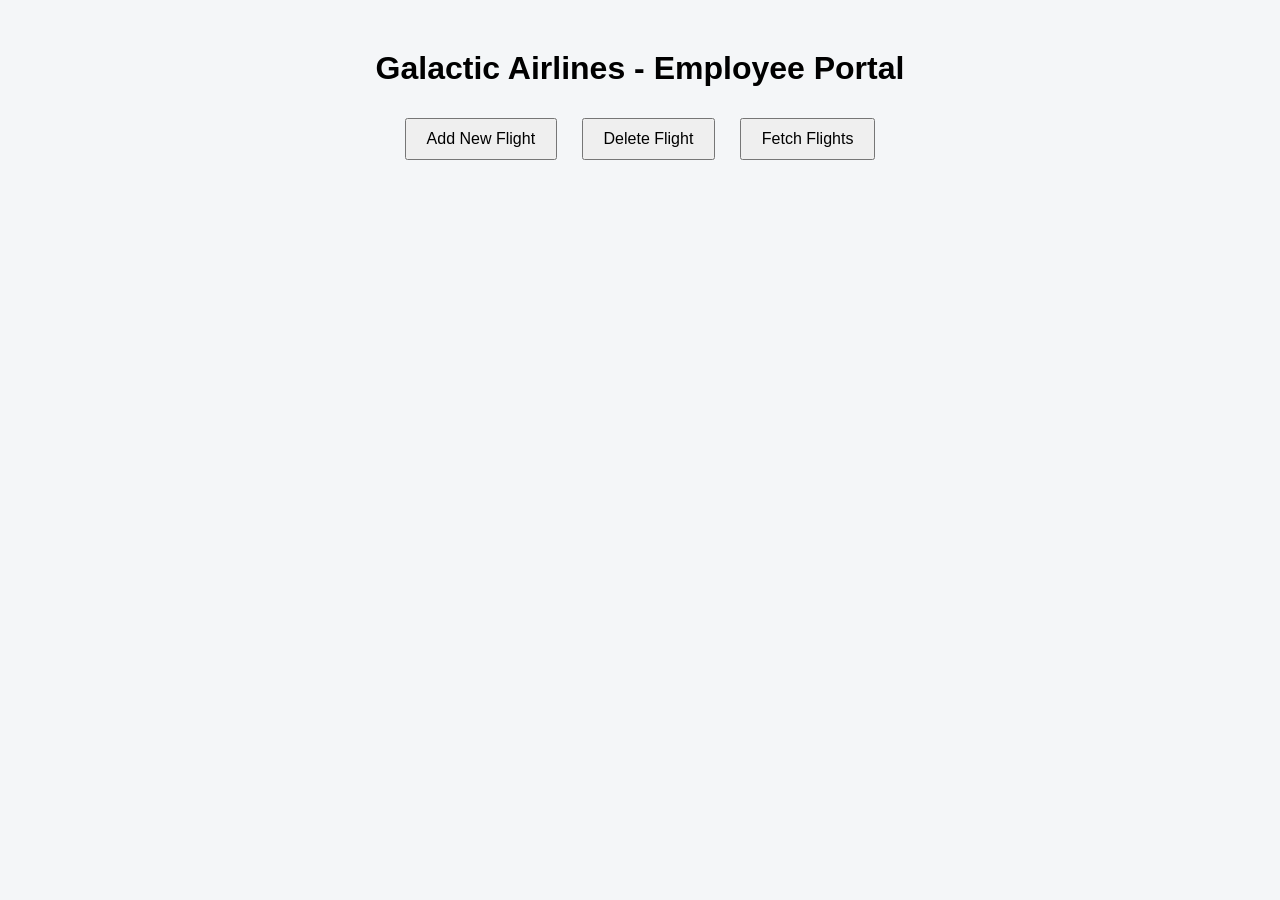
<file: GA/frontend/index.html>
<!DOCTYPE html>
<html lang="en">
<head>
    <meta charset="UTF-8">
    <title>Galactic Airlines - Employee Portal</title>
    <link rel="stylesheet" href="style.css">
</head>
<body>
    <div class="container">
        <h1>Galactic Airlines - Employee Portal</h1>
        <button onclick="location.href='add_flight.html'">Add New Flight</button>
        <button onclick="location.href='delete_flight.html'">Delete Flight</button>
        <button onclick="location.href='fetch_flights.html'">Fetch Flights</button>
    </div>
</body>
</html>
</file>
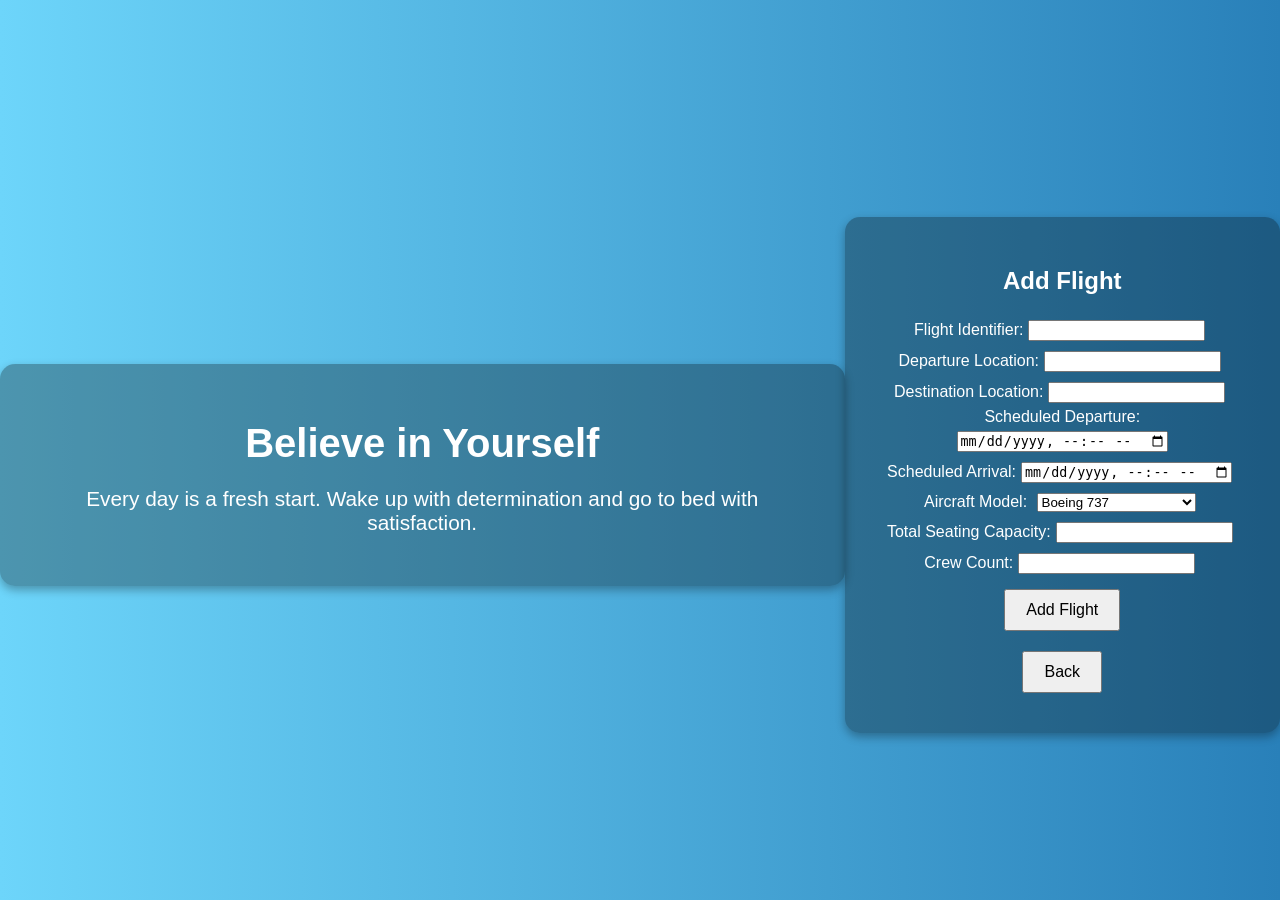
<file: GA/frontend/add_flight.html>
<!DOCTYPE html>
<html lang="en">
<head>
  <meta charset="UTF-8">
  <title>Stay Motivated</title>
  <style>
    body {
      background: linear-gradient(to right, #6dd5fa, #2980b9);
      color: white;
      font-family: 'Segoe UI', Tahoma, Geneva, Verdana, sans-serif;
      display: flex;
      justify-content: center;
      align-items: center;
      height: 100vh;
      margin: 0;
      text-align: center;
    }
    .container {
      background: rgba(0, 0, 0, 0.3);
      padding: 30px;
      border-radius: 15px;
      box-shadow: 0 4px 10px rgba(0, 0, 0, 0.3);
    }
    h1 {
      font-size: 2.5rem;
      margin-bottom: 10px;
    }
    p {
      font-size: 1.3rem;
    }
  </style>
</head>
<body>
  <div class="container">
    <h1>Believe in Yourself</h1>
    <p>Every day is a fresh start. Wake up with determination and go to bed with satisfaction.</p>
  </div>
</body>
</html>
<!DOCTYPE html>
<html lang="en">
<head>
    <meta charset="UTF-8">
    <title>Add Flight - Galactic Airlines</title>
    <link rel="stylesheet" href="style.css">
</head>
<body>
    <div class="container">
        <h2>Add Flight</h2>
        <form id="addFlightForm">
            <label>Flight Identifier:</label><input type="text" id="flightIdentifier" required><br>
            <label>Departure Location:</label><input type="text" id="departureLocation" required><br>
            <label>Destination Location:</label><input type="text" id="destinationLocation" required><br>
            <label>Scheduled Departure:</label><input type="datetime-local" id="scheduledDeparture" required><br>
            <label>Scheduled Arrival:</label><input type="datetime-local" id="scheduledArrival" required><br>
            <label>Aircraft Model:</label>
            <select id="aircraftModel" required>
                <option>Boeing 737</option>
                <option>Airbus A320</option>
                <option>Boeing 777</option>
                <option>Airbus A330</option>
                <option>Boeing 787 Dreamliner</option>
                <option>Airbus A350</option>
                <option>Embraer E190</option>
            </select><br>
            <label>Total Seating Capacity:</label><input type="number" id="seatingCapacity" required><br>
            <label>Crew Count:</label><input type="number" id="crewCount" required><br>
            <button type="button" onclick="addFlight()">Add Flight</button>
        </form>
        <button onclick="location.href='index.html'">Back</button>
    </div>
    <script src="script.js"></script>
</body>
</html>
</file>
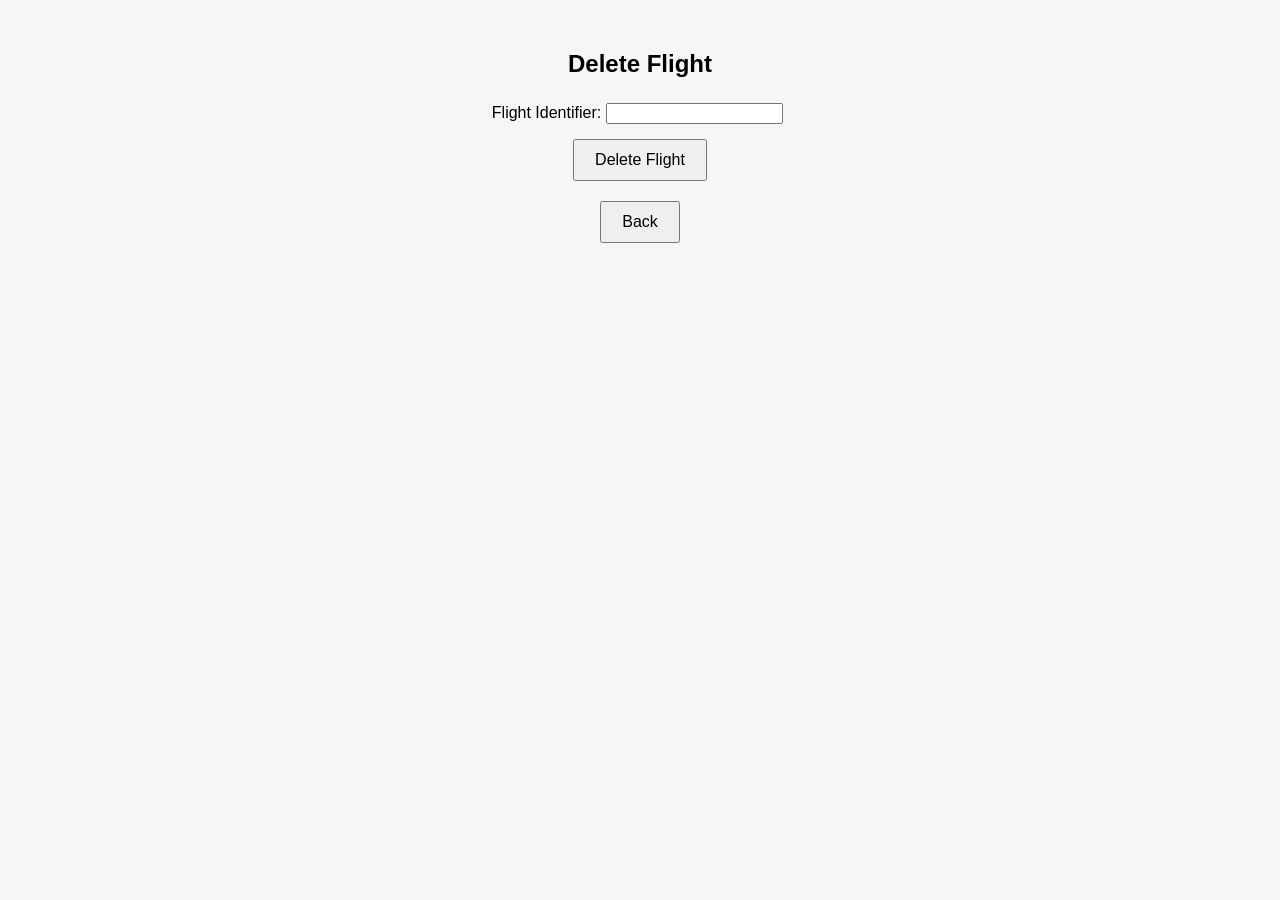
<file: GA/frontend/delete_flight.html>
<!DOCTYPE html>
<html lang="en">
<head>
    <meta charset="UTF-8">
    <title>Delete Flight - Galactic Airlines</title>
    <link rel="stylesheet" href="style.css">
</head>
<body>
    <div class="container">
        <h2>Delete Flight</h2>
        <form id="deleteFlightForm">
            <label>Flight Identifier:</label><input type="text" id="deleteFlightId" required><br>
            <button type="button" onclick="deleteFlight()">Delete Flight</button>
        </form>
        <button onclick="location.href='index.html'">Back</button>
    </div>
    <script src="script.js"></script>
</body>
</html>
</file>
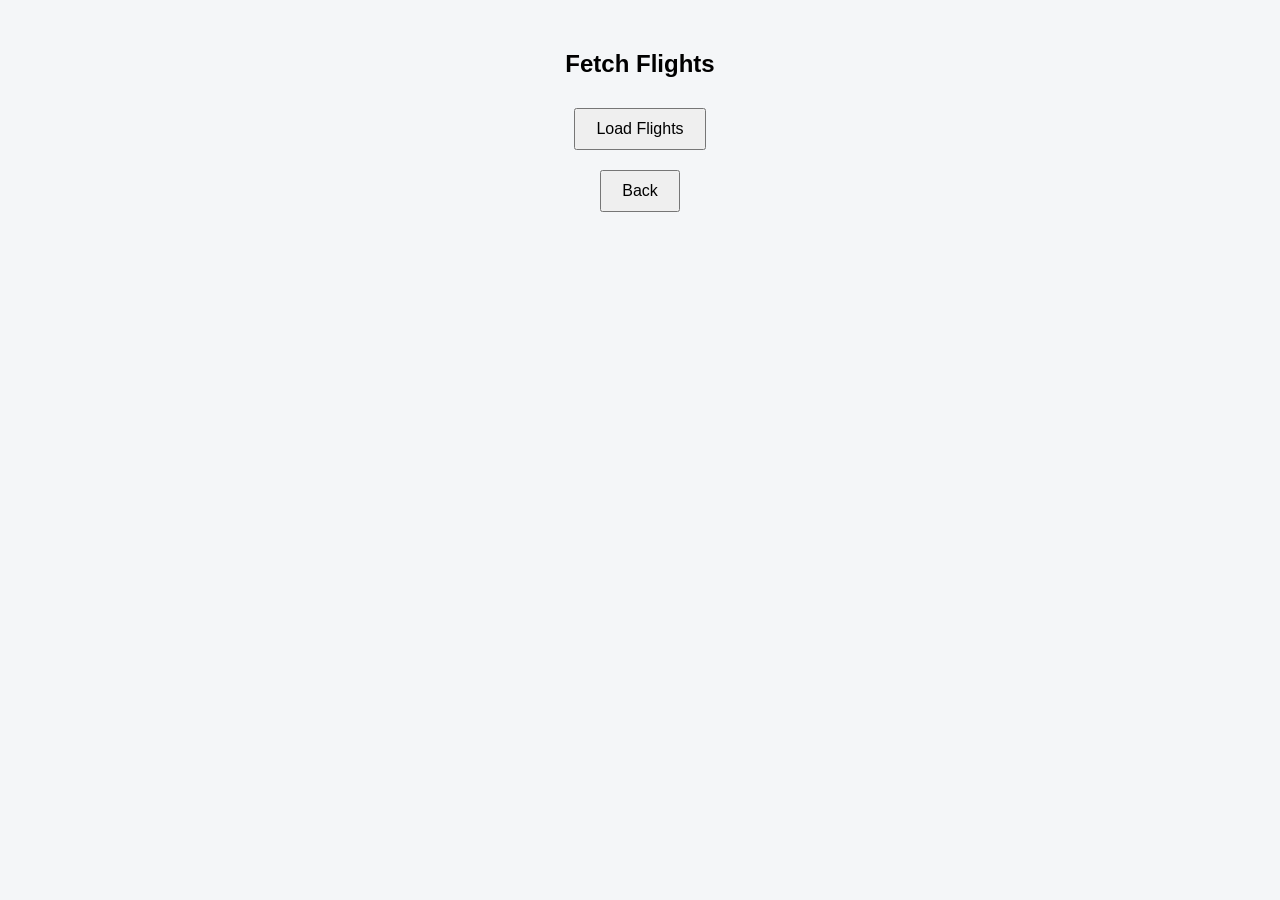
<file: GA/frontend/fetch_flights.html>
<!DOCTYPE html>
<html lang="en">
<head>
    <meta charset="UTF-8">
    <title>Fetch Flights - Galactic Airlines</title>
    <link rel="stylesheet" href="style.css">
</head>
<body>
    <div class="container">
        <h2>Fetch Flights</h2>
        <button type="button" onclick="fetchFlights()">Load Flights</button>
        <div id="flightsTable"></div>
        <button onclick="location.href='index.html'">Back</button>
    </div>
    <script src="script.js"></script>
</body>
</html>
</file>
<file: GA/frontend/style.css>
body {
    font-family: Arial, sans-serif;
    background-color: #f4f6f8;
}

.container {
    text-align: center;
    margin-top: 50px;
}

button {
    margin: 10px;
    padding: 10px 20px;
    font-size: 16px;
}

input, select {
    margin: 5px;
}
</file>
